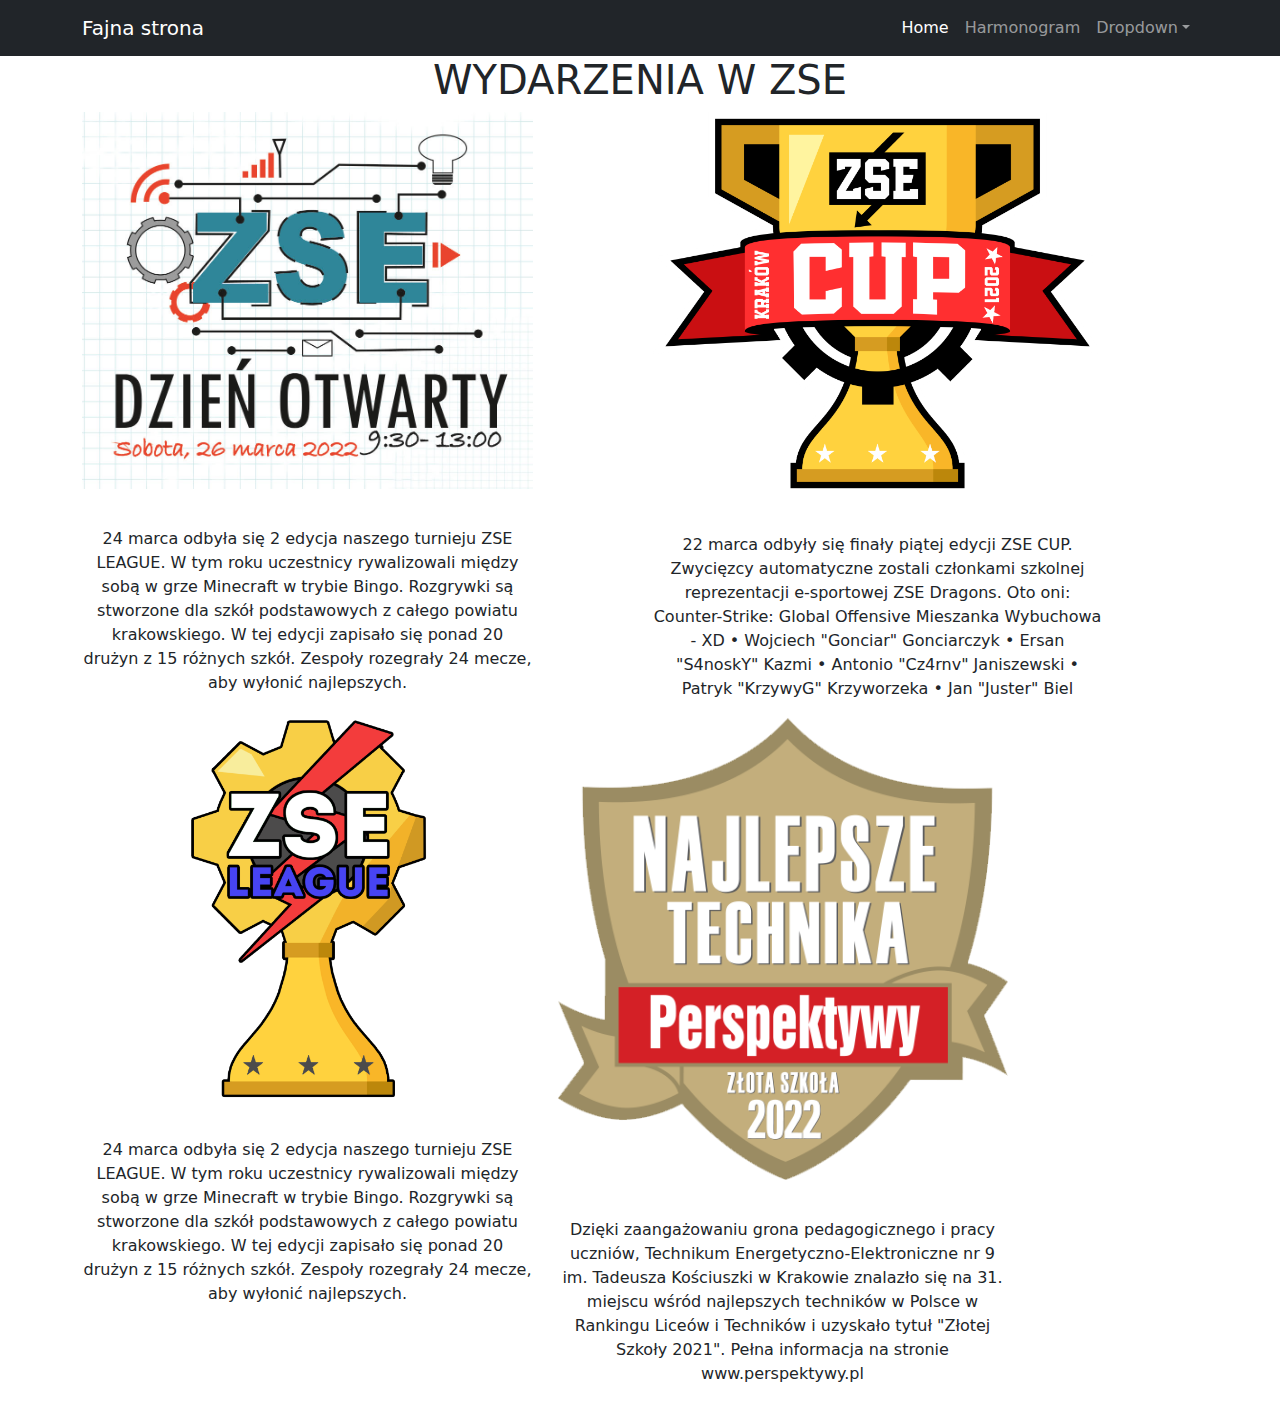
<file: index.html>
<!DOCTYPE html>
<html lang="en">
    <head>
        <meta charset="utf-8" />
        <meta name="viewport" content="width=device-width, initial-scale=1, shrink-to-fit=no" />
        <meta name="description" content="" />
        <meta name="author" content="" />
        <title>Bare - Start Bootstrap Template</title>
        <!-- Favicon-->
        <link rel="icon" type="image/x-icon" href="assets/favicon.ico" />
        <!-- Core theme CSS (includes Bootstrap)-->
        <link href="css/styles.css" rel="stylesheet" />
    </head>
    <body>
        <!-- Responsive navbar-->
        <nav class="navbar navbar-expand-lg navbar-dark bg-dark">
            <div class="container">
                <a class="navbar-brand" href="#">Fajna strona</a>
                <button class="navbar-toggler" type="button" data-bs-toggle="collapse" data-bs-target="#navbarSupportedContent" aria-controls="navbarSupportedContent" aria-expanded="false" aria-label="Toggle navigation"><span class="navbar-toggler-icon"></span></button>
                <div class="collapse navbar-collapse" id="navbarSupportedContent">
                    <ul class="navbar-nav ms-auto mb-2 mb-lg-0">
                        <li class="nav-item"><a class="nav-link active" aria-current="page" href="#">Home</a></li>
                        <li class="nav-item"><a class="nav-link" href="harmonogram.html">Harmonogram</a></li>
                        <li class="nav-item dropdown">
                            <a class="nav-link dropdown-toggle" id="navbarDropdown" href="#" role="button" data-bs-toggle="dropdown" aria-expanded="false">Dropdown</a>
                            <ul class="dropdown-menu dropdown-menu-end" aria-labelledby="navbarDropdown">
                                <li><a class="dropdown-item" href="#">Action</a></li>
                                <li><a class="dropdown-item" href="#">Another action</a></li>
                                <li><hr class="dropdown-divider" /></li>
                                <li><a class="dropdown-item" href="#">Something else here</a></li>
                            </ul>
                        </li>
                    </ul>
                </div>
            </div>
        </nav>
        <!-- Page content-->

        <section class="events">
        <div class="container">
            <header>
                <h1>WYDARZENIA W ZSE</h1>
                
                
            </header>
            <div class="row">
					
                <div class="col-sm-6 col-md-5">
                
                    <figure>
                        <a href="#"><img src="dzien_otwarty.jpg" alt="dzien_otwarty"></a>
                        <figcaption>24 marca odbyła się 2 edycja naszego turnieju ZSE LEAGUE. 
                            W tym roku uczestnicy rywalizowali między sobą w grze Minecraft w trybie Bingo. 
                            Rozgrywki są stworzone dla szkół podstawowych z całego powiatu krakowskiego. 
                            W tej edycji zapisało się ponad 20 drużyn z 15 różnych szkół. 
                            Zespoły rozegrały 24 mecze, aby wyłonić najlepszych.
                        </figcaption>
                    </figure>
                
                </div>
                
                <div class="col-sm-6 col-md-5 offset-md-1">
                
                    <figure>
                        <a href="#"><img src="zse_cup.png" alt="zse_cup"></a>
                        <figcaption>22 marca odbyły się finały piątej edycji ZSE CUP. Zwycięzcy automatyczne zostali członkami szkolnej reprezentacji e-sportowej ZSE Dragons. Oto oni:

                            Counter-Strike: Global Offensive
                            Mieszanka Wybuchowa - XD
                            • Wojciech "Gonciar" Gonciarczyk
                            • Ersan "S4noskY" Kazmi
                            • Antonio "Cz4rnv" Janiszewski
                            • Patryk "KrzywyG" Krzyworzeka
                            • Jan "Juster" Biel</figcaption>
                    </figure>
                
                </div>
                <div class="col-sm-6 col-md-5">
                
                    <figure>
                        <a href="#"><img src="zse_liga.png" alt="zse_liga"></a>
                        <figcaption>24 marca odbyła się 2 edycja naszego turnieju ZSE LEAGUE. 
                            W tym roku uczestnicy rywalizowali między sobą w grze Minecraft w trybie Bingo. 
                            Rozgrywki są stworzone dla szkół podstawowych z całego powiatu krakowskiego. 
                            W tej edycji zapisało się ponad 20 drużyn z 15 różnych szkół. 
                            Zespoły rozegrały 24 mecze, aby wyłonić najlepszych.</figcaption>
                    </figure>
                
                </div>

                <div class="col-sm-6 col-md-5">
                
                    <figure>
                        <a href="#"><img src="technikum-zloto-2022.png" alt="najlepszetechnikum"></a>
                        <figcaption>
                            Dzięki zaangażowaniu grona pedagogicznego i pracy uczniów, Technikum Energetyczno-Elektroniczne nr 9 im. Tadeusza Kościuszki w Krakowie znalazło się na 
                            31. miejscu wśród najlepszych techników w Polsce w Rankingu Liceów i Techników i uzyskało tytuł "Złotej Szkoły 2021". 
                            Pełna informacja na stronie www.perspektywy.pl
                            
                        </figcaption>
                    </figure>
                
                </div>

        </div>
    </section>
        <!-- Bootstrap core JS-->
        <script src="https://cdn.jsdelivr.net/npm/bootstrap@5.1.3/dist/js/bootstrap.bundle.min.js"></script>
        <!-- Core theme JS-->
        <script src="js/scripts.js"></script>
    </body>
</html>
</file>
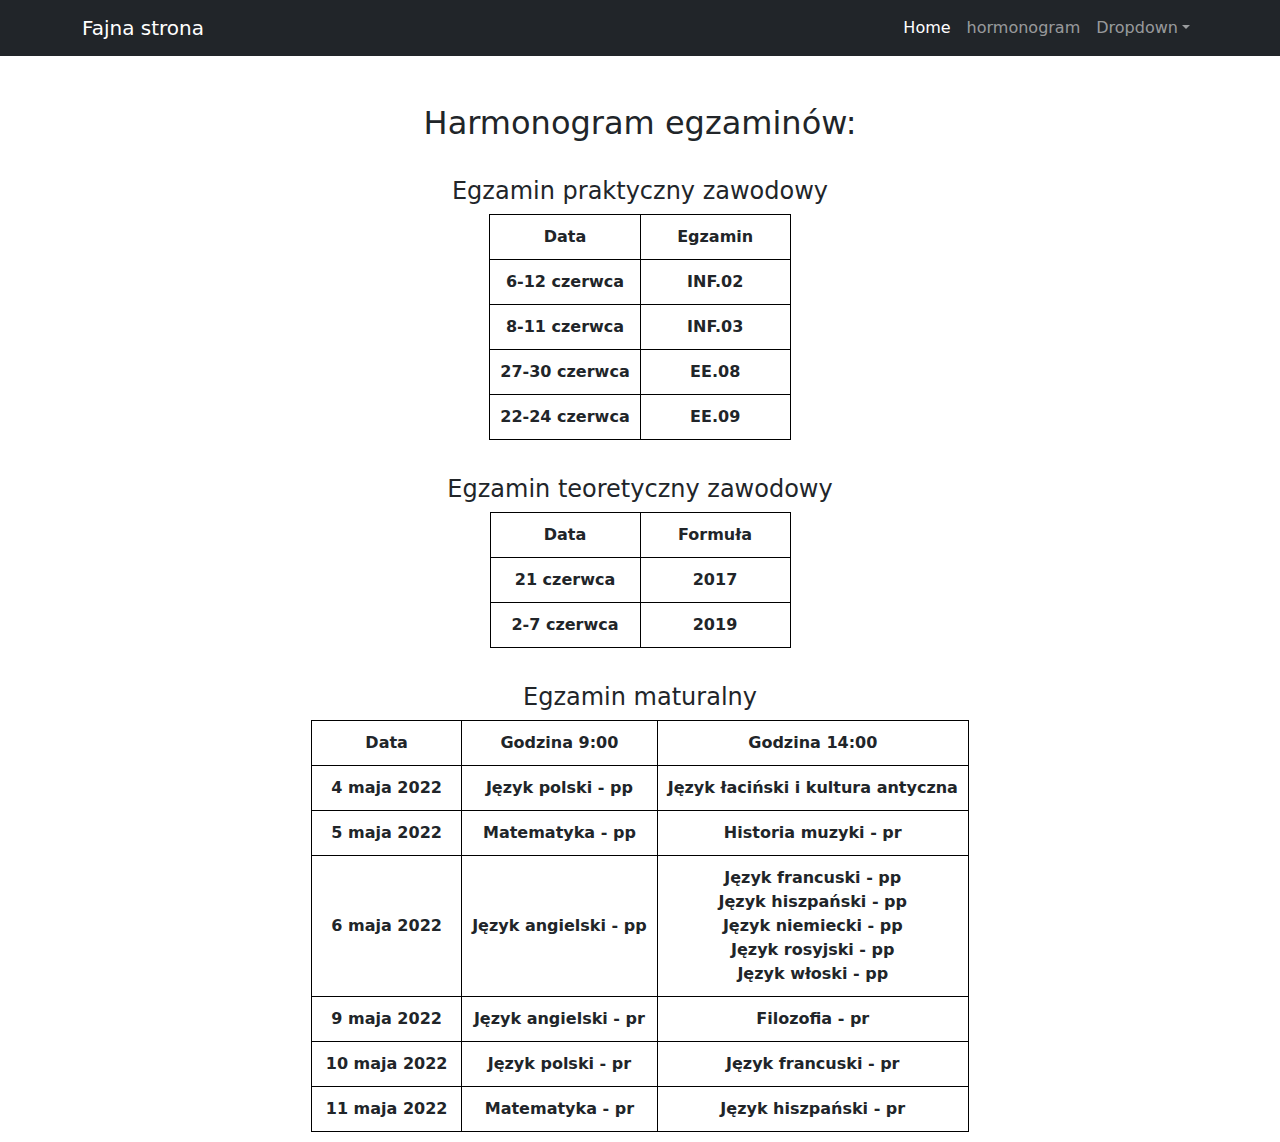
<file: harmonogram.html>
<!DOCTYPE html>
<html lang="en">
    <head>
        <meta charset="utf-8" />
        <meta name="viewport" content="width=device-width, initial-scale=1, shrink-to-fit=no" />
        <meta name="description" content="" />
        <meta name="author" content="" />
        <title>Bare - Start Bootstrap Template</title>
        <!-- Favicon-->
        <link rel="icon" type="image/x-icon" href="assets/favicon.ico" />
        <!-- Core theme CSS (includes Bootstrap)-->
        <link href="css/styles.css" rel="stylesheet" />
    </head>
    <body>
        <!-- Responsive navbar-->
        <nav class="navbar navbar-expand-lg navbar-dark bg-dark">
            <div class="container">
                <a class="navbar-brand" href="#">Fajna strona</a>
                <button class="navbar-toggler" type="button" data-bs-toggle="collapse" data-bs-target="#navbarSupportedContent" aria-controls="navbarSupportedContent" aria-expanded="false" aria-label="Toggle navigation"><span class="navbar-toggler-icon"></span></button>
                <div class="collapse navbar-collapse" id="navbarSupportedContent">
                    <ul class="navbar-nav ms-auto mb-2 mb-lg-0">
                        <li class="nav-item"><a class="nav-link active" aria-current="page" href="index.html">Home</a></li>
                        <li class="nav-item"><a class="nav-link" href="harmonogram.html">hormonogram</a></li>
                        <li class="nav-item dropdown">
                            <a class="nav-link dropdown-toggle" id="navbarDropdown" href="#" role="button" data-bs-toggle="dropdown" aria-expanded="false">Dropdown</a>
                            <ul class="dropdown-menu dropdown-menu-end" aria-labelledby="navbarDropdown">
                                <li><a class="dropdown-item" href="#">Action</a></li>
                                <li><a class="dropdown-item" href="#">Another action</a></li>
                                <li><hr class="dropdown-divider" /></li>
                                <li><a class="dropdown-item" href="#">Something else here</a></li>
                            </ul>
                        </li>
                    </ul>
                </div>
            </div>
        </nav>
        <!-- Page content-->
        <div class="container">
            <div class="text-center mt-5">
                <h2>Harmonogram egzaminów:</h2>
				<h4 class="marg">Egzamin praktyczny zawodowy</h4>
				<table id="table">
				<tr>
				<th>Data</th>
				<th>Egzamin</th>
				</tr>
				<tr>
				<th>6-12 czerwca</th>
				<th>INF.02</th>
				</tr>
				<tr>
				<th>8-11 czerwca</th>
				<th>INF.03</th>
				</tr>
				<tr>
				<th>27-30 czerwca</th>
				<th>EE.08</th>
				</tr>
				<tr>
				<th>22-24 czerwca</th>
				<th>EE.09</th>
				</tr>
				</table>
				<h4 class="marg">Egzamin teoretyczny zawodowy</h4>
				<table id="table">
				<tr>
				<th>Data</th>
				<th>Formuła</th>
				</tr>
				<tr>
				<th>21 czerwca</th>
				<th>2017</th>
				</tr>
				<tr>
				<th>2-7 czerwca</th>
				<th>2019</th>
				</tr>
				</table>
				<h4 class="marg">Egzamin maturalny</h4>
				<table id="table">
				<tr>
				<th>Data</th>
				<th>Godzina 9:00</th>
				<th>Godzina 14:00</th>
				</tr>
				<tr>
				<th>4 maja 2022</th>
				<th>Język polski - pp</th>
				<th>Język łaciński i kultura antyczna</th>
				</tr>
				<tr>
				<th>5 maja 2022</th>
				<th>Matematyka - pp</th>
				<th>Historia muzyki - pr</th>
				</tr>
				<tr>
				<th>6 maja 2022</th>
				<th>Język angielski - pp</th>
				<th>Język francuski - pp<br>
				Język hiszpański - pp<br>
				Język niemiecki - pp<br>
				Język rosyjski - pp<br>
				Język włoski - pp<br>
				</th>
				</tr>
				<tr>
				<th>9 maja 2022</th>
				<th>Język angielski - pr</th>
				<th>Filozofia - pr</th>
				</tr>
				<tr>
				<th>10 maja 2022</th>
				<th>Język polski - pr</th>
				<th>Język francuski - pr</th>
				</tr>
				<tr>
				<th>11 maja 2022</th>
				<th>Matematyka - pr</th>
				<th>Język hiszpański - pr</th>
				</tr>
				</table>
            </div>
        </div>
        <!-- Bootstrap core JS-->
        <script src="https://cdn.jsdelivr.net/npm/bootstrap@5.1.3/dist/js/bootstrap.bundle.min.js"></script>
        <!-- Core theme JS-->
        <script src="js/scripts.js"></script>
    </body>
</html>
</file>
